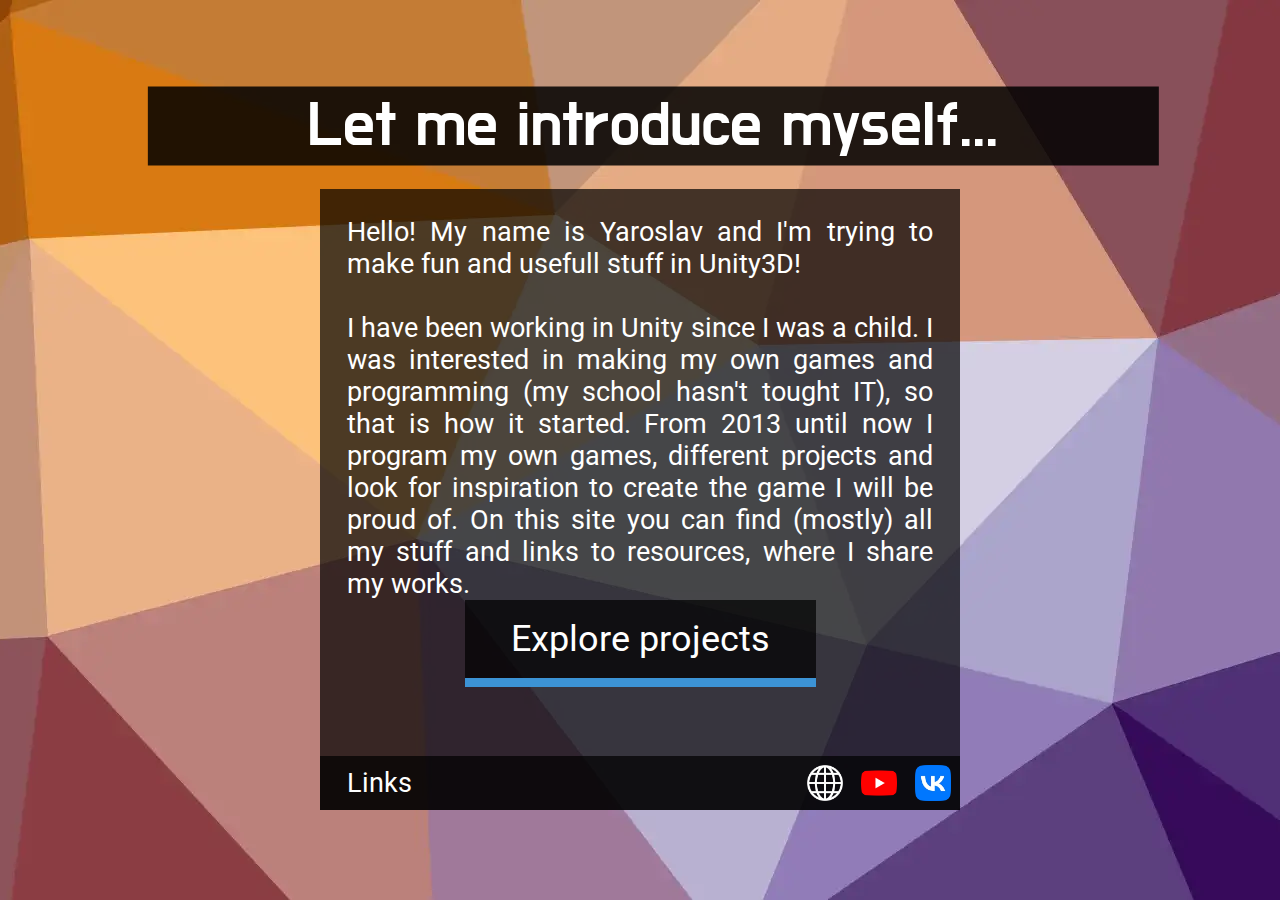
<file: index.html>
<!DOCTYPE html>
<html>
		<head>
		  <link rel="stylesheet" href="https://unpkg.com/aos@next/dist/aos.css" />
			<link href="https://fonts.googleapis.com/icon?family=Material+Icons" rel="stylesheet">
			<link href="https://fonts.googleapis.com/css?family=Open+Sans:400,700&amp;subset=cyrillic" rel="stylesheet">



			<link href="https://fonts.googleapis.com/css?family=Do+Hyeon" rel="stylesheet">
 		<link href="https://fonts.googleapis.com/css?family=Roboto&amp;subset=cyrillic" rel="stylesheet">		
 		<link href="https://fonts.googleapis.com/css?family=Roboto+Condensed:400,700&amp;subset=cyrillic" rel="stylesheet">
	 	<link rel="stylesheet" type="text/css" href="cstylesheet.css">
  <link rel="stylesheet" type="text/css" href="headerstyles.css">
  <link rel="stylesheet" type="text/css" href="selectorstyles.css">
			<title>SunRay27's website</title>


            <meta name="viewport" content="width=device-width, initial-scale=1.0 ,user-scalable:no">
			<meta content="text/html;charset=utf-8" http-equiv="Content-Type">
			<meta content="utf-8" http-equiv="encoding"

		</head>
		<body>



         <section id="aboutSection" style="background-image: url(img/splashes/canvas.webp);">
         <p class="topText">Let me introduce myself...</p>

 <div id = "contentWindow">
		<div id="textContent">
    Hello! My name is Yaroslav and I'm trying to make fun and usefull stuff in Unity3D!
    <br><br>
    I have been working in Unity since I was a child. I was interested in making my own games and programming (my school hasn't tought IT), so that is how it started. From 2013 until now I program my own games, different projects and look for inspiration to create the game I will be proud of. On this site you can find (mostly) all my stuff and links to resources, where I share my works.
    <br>
    
		<a href="projects.html#nr" class="superBtn">Explore projects</a>

    </div>
				<div id="socialFooter">
					<p id="socialText">Links</p>
					<div id="socialIconHolder">
    				<a href="https://vk.com/vid_telecompany" id="socialIcon" style="background-image:url(img/icons/VKsmall.webp)"></a>
    			</div>
    			<div id="socialIconHolder">
    				<a href="https://youtube.com/channel/UCNhUnt1i1925DH306JDN47Q/videos" id="socialIcon" style="background-image:url(img/icons/yt.webp)"></a>
    			</div>
    			<div id="socialIconHolder">
    				<a href="https://vk.com/snowlabs" id="socialIcon" style="background-image:url(img/icons/web.webp)"></a>
    			</div>
				</div>
		
	</div>


         
</section>



<script src="js/jquery-3.3.1.min.js"></script>
<script src="js/startup.js"></script>
<script src="js/mainscroller.js"></script>

  <script src="https://unpkg.com/aos@next/dist/aos.js"></script>
  <script>
    AOS.init();
  </script>

		</body>
</html>
</file>
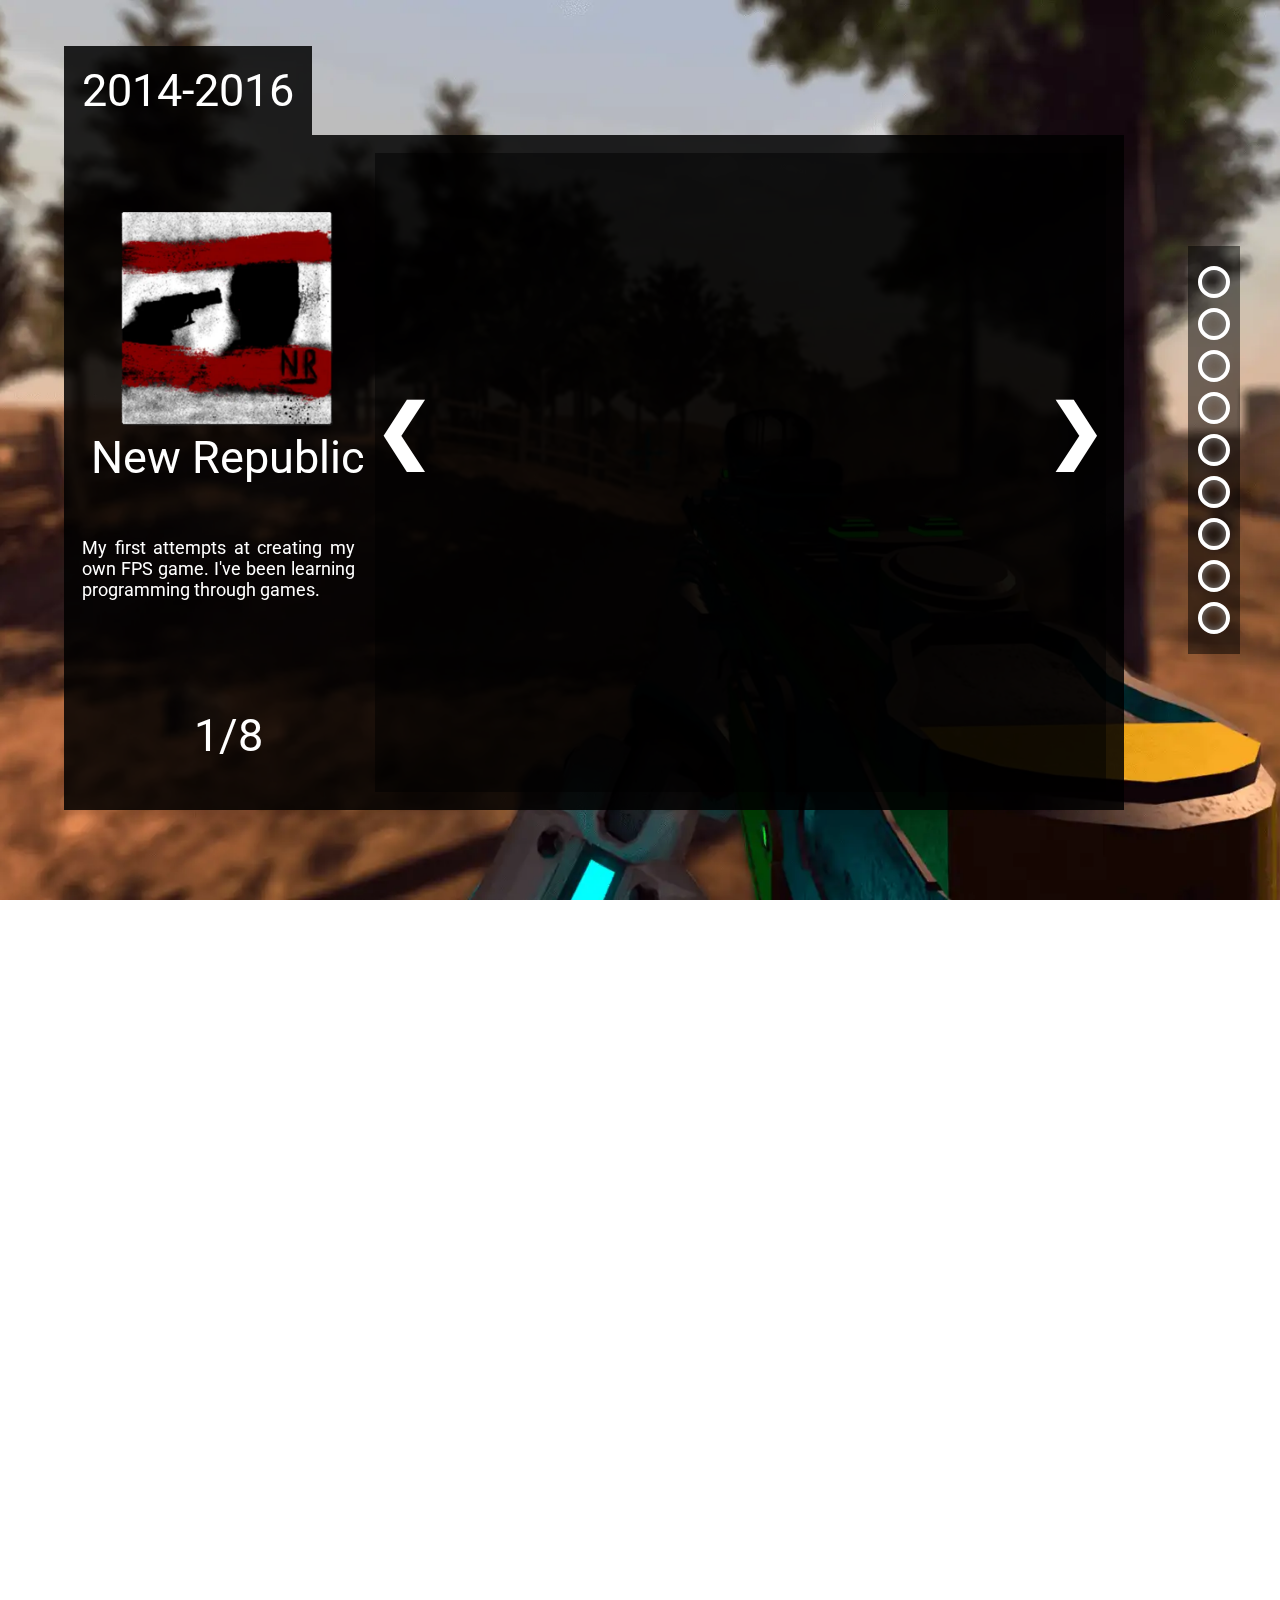
<file: projects.html>
<!DOCTYPE html>
<html>

<head>
  <meta content="text/html;charset=utf-8" http-equiv="Content-Type">
  <meta content="utf-8" http-equiv="encoding">
  <link rel="stylesheet" href="https://unpkg.com/aos@next/dist/aos.css" />
  <link href="https://fonts.googleapis.com/icon?family=Material+Icons" rel="stylesheet">
  <link href="https://fonts.googleapis.com/css?family=Open+Sans:400,700&amp;subset=cyrillic" rel="stylesheet">
  <meta name="viewport" content="width=device-width, initial-scale=1.0">
  <link href="https://fonts.googleapis.com/css?family=Do+Hyeon" rel="stylesheet">
  <link href="https://fonts.googleapis.com/css?family=Roboto&amp;subset=cyrillic" rel="stylesheet">
  <link href="https://fonts.googleapis.com/css?family=Roboto+Condensed:400,700&amp;subset=cyrillic" rel="stylesheet">
  
  <link rel="stylesheet" type="text/css" href="projectstyles.css">
  <link rel="stylesheet" type="text/css" href="lightboxstyles.css">
  <link rel="stylesheet" type="text/css" href="headerstyles.css">
  <link rel="stylesheet" type="text/css" href="selectorstyles.css">
  <title>SunRay27's projects</title>
</head>

<script src="js/slideshow.js"></script>


<body id="scrollableElement">
<div id="loading">
  <img id="loading-image" src="img/icons/r.webp" alt="Loading..." />
</div>


  <!-- Top header
  <div class="topnav" id="myTopnav">
    <div id="logo-holder"> <a href="#nr" id="logo">DO A BARREL ROLL</a> </div>
    <a class="icon" onclick="myFunction2(this); myFunction()">
      <p class="bar1"></p>
      <p class="bar2"></p>
      <p class="bar3"></p>
    </a> <a href="index.html#aboutSection">Back</a></div>
  End top header-->
  <!-- (A) LIGHTBOX CONTAINER -->
  <div id="lightbox"></div>
  <div id="holder" style="height: 100%;">
    <nav> 
      <a href="#nr" onclick="setSelected(this);" id="s1"></a>
       <a href="#5j" onclick="setSelected(this);"id="s2"></a> 
       <a href="#ij" onclick="setSelected(this);"id="s3"></a> 
       <a href="#fps" onclick="setSelected(this);"id="s4"></a> 
       <a href="#wd" onclick="setSelected(this);"id="s5"></a> 
       <a href="#rt" onclick="setSelected(this);"id="s6"></a> 
       <a href="#ra" onclick="setSelected(this);"id="s7"></a> 
       <a href="#other" onclick="setSelected(this);"id="s8"></a> 
       <a href="#rand" onclick="setSelected(this);"id="s9"></a> 
     </nav>




    <section id="nr" style="background-image: url(img/splashes/nrsection.webp)">
      <div class="yearPanel" data-aos="fade-right" data-aos-duration="1000" >2014-2016</div>
      <div class="projectWindow" data-aos="fade-right" data-aos-duration="1000">
        <section class="projectTitle">
          <br> <img src="img/icons/NR.webp"> New Republic
          <br>
          <br>
          <div class="projectDescription"> 
            My first attempts at creating my own FPS game. I've been learning programming through games. 
          </div>

          <div class="counter" id="slideNR">COUNTER_TEXT</div>



        </section>
        <section class="projectGrid">
          <div class="discription"> 
            <a class="prev" onclick="slideNR.previous(); updateNR();">&#10094;</a> 
            <a class="next" onclick="slideNR.next(); updateNR();">&#10095;</a>
            <div class="contentHolder" id="slide_nr">
            <embed class="zoomImage nr" width=100% height=100% src="https://www.youtube.com/embed/h4J2y21Df2U" title="YouTube video player" frameborder="0" allow="accelerometer; autoplay; clipboard-write; encrypted-media; gyroscope; picture-in-picture" allowfullscreen></embed>
            

            <embed loading="lazy" class="zoomImage nr" width=100% height=100% src="https://www.youtube.com/embed/ezBO0ssvdp0" title="YouTube video player" frameborder="0" allow="accelerometer; autoplay; clipboard-write; encrypted-media; gyroscope; picture-in-picture" allowfullscreen></embed>

            <embed loading="lazy" class="zoomImage nr" width=100% height=100% src="https://www.youtube.com/embed/5rH0b-k6MDs" frameborder="0" allow="accelerometer; autoplay; encrypted-media; gyroscope; picture-in-picture" allowfullscreen></embed> 
            <img class="zoomImage nr" src="img/gallery/nr1.webp"> 
            <img class="zoomImage nr" src="img/gallery/nr2.webp">
            <img class="zoomImage nr" src="img/gallery/nr3.webp">
            <img class="zoomImage nr" src="img/gallery/nr4.webp">
            <img class="zoomImage nr" src="img/gallery/nr5.webp">
            </div>
          </div>
        </section>
      </div>
    </section>
    <script>
    slideNR = slideshow("#slide_nr > embed, #slide_nr > img", 0);
    updateNR();
    function updateNR()
    {
      updateSlideText("slideNR",slideNR);
    }
    </script>




    <section id="5j" style="background-image: url(img/splashes/5jsplash.webp)"> 
      <div class="yearPanel" data-aos="fade-right" data-aos-duration="1000" >2016-2019</div>
      <div class="projectWindow" data-aos="fade-right" data-aos-duration="1000">
        <section class="projectTitle">
          <br> <img src="img/icons/5j.webp"> 5 Jumps
          <br>
          <br>
          <div class="projectDescription"> 5 Jumps is my game for mobile platforms. It even has been released on Google Play! <br><br> Jump from one side to another to restore your jumps. Remember - you have only 5 jumps.
          </div>
          <div class="counter" id="slide5J">COUNTER_TEXT</div>
        </section>
        <section class="projectGrid">
          <div class="discription"> 
            <a class="prev" onclick="slide5J.previous();update5J();">&#10094;</a> 
            <a class="next" onclick="slide5J.next();update5J();">&#10095;</a>

<div class="contentHolder" id="slide_5j">
            <img class="zoomImage j5" src="img/gallery/5j1.webp"> 
            <img class="zoomImage j5" src="img/gallery/5j2.webp"> 
            <img class="zoomImage j5" src="img/gallery/5j3.webp"> 
            <img class="zoomImage j5" src="img/gallery/5j4.webp"> 
            <img class="zoomImage j5" src="img/gallery/5j5.webp"> 

            <embed loading="lazy" class="zoomImage j5" width=100% height=100% src="https://www.youtube.com/embed/iMIkbFE2Qzw" title="YouTube video player" frameborder="0" allow="accelerometer; autoplay; clipboard-write; encrypted-media; gyroscope; picture-in-picture" allowfullscreen></embed>

            <embed loading="lazy" class="zoomImage j5" width=100% height=100% src="https://www.youtube.com/embed/hIWgPMWUnuA" title="YouTube video player" frameborder="0" allow="accelerometer; autoplay; clipboard-write; encrypted-media; gyroscope; picture-in-picture" allowfullscreen></embed>

            <embed loading="lazy" class="zoomImage j5" width=100% height=100% src="https://www.youtube.com/embed/IdTfY2xNO3o" title="YouTube video player" frameborder="0" allow="accelerometer; autoplay; clipboard-write; encrypted-media; gyroscope; picture-in-picture" allowfullscreen></embed>

            <embed loading="lazy" class="zoomImage j5" width=100% height=100% src="https://www.youtube.com/embed/CmzOFrGMTdA" title="YouTube video player" frameborder="0" allow="accelerometer; autoplay; clipboard-write; encrypted-media; gyroscope; picture-in-picture" allowfullscreen></embed>

</div>
          </div>
        </section>
      </div>
    </section>
    <script>
    slide5J = slideshow("#slide_5j > img, #slide_5j > embed", 0);
        update5J();
    function update5J()
    {
      updateSlideText("slide5J",slide5J);
    }
    </script>



    <section id="ij" style="background-image: url(img/splashes/ijsplash2.webp)">
      <div class="yearPanel" data-aos="fade-right" data-aos-duration="1000" >2018</div>
            <div class="projectWindow" data-aos="fade-right" data-aos-duration="1000">
        <section class="projectTitle">
          <br> <img src="img/icons/IJ.webp"> Infinite Jumps
          <br>
          <br>
          <div class="projectDescription"> Ideological continuation of 5 Jumps for PC platform. Move forwards to infinity and beyond! (Now featuring power-ups and different randomly generated levels). Once had an online leaderboard. <br><br> Made specially for <a target="_blank" href="https://github.com/ugractf/ugractf-2018" style="color: orange;">UgraCTF2018</a>
          </div>
        </section>
        <section class="projectGrid">
          <div class="discription">
            <div class="contentHolder">
            <embed  class="zoomImage IJ" width=100% height=100% src="https://www.youtube.com/embed/kpuIS6-6oaM" frameborder="0" allow="accelerometer; autoplay; encrypted-media; gyroscope; picture-in-picture" allowfullscreen></embed>
          </div>
          </div>
        </section>
      </div>

    </section>

    <section id="fps" style="background-image: url(img/splashes/fpsSplash.webp)">
      <div class="yearPanel" data-aos="fade-right" data-aos-duration="1000" >2019</div>
            <div class="projectWindow" data-aos="fade-right" data-aos-duration="1000">
        <section class="projectTitle">
          <br> <img src="img/icons/unknown.webp"> FPS Project
          <br>
          <br>
          <div class="projectDescription">Since I've lost most of my previous FPS assets I decided to develop another FPS game. Apex Legends-like parkour, ballistic bullets with ricochets and penetration, flexible inventory and much more. Still, it's just a demo project. 
          </div>
          <div class="counter" id="slideFPS">COUNTER_TEXT</div>
        </section>
        <section class="projectGrid">
          <div class="discription"> <a class="prev" onclick="slideFPS.previous();updateFPS();">&#10094;</a> <a class="next" onclick="slideFPS.next();updateFPS();">&#10095;</a>
            <div class="contentHolder" id="slide_fps">
            <embed class="zoomImage FPS" width=100% height=100% src="https://www.youtube.com/embed/XG1eUMS2FrI" frameborder="0" allow="accelerometer; autoplay; encrypted-media; gyroscope; picture-in-picture" allowfullscreen></embed>
            <embed loading="lazy" class="zoomImage FPS" width=100% height=100% src="https://www.youtube.com/embed/JzBblI0ulRA" frameborder="0" allow="accelerometer; autoplay; encrypted-media; gyroscope; picture-in-picture" allowfullscreen></embed>
          </div>


          </div>
        </section>
      </div>

    </section>
    <script>
    slideFPS = slideshow("#slide_fps > embed, #slide_fps > img", 0);
            updateFPS();
    function updateFPS()
    {
      updateSlideText("slideFPS",slideFPS);
    }
    </script>

    <section id="wd" style="background-image: url(img/splashes/wdSplash.webp)">
      <div class="yearPanel" data-aos="fade-right" data-aos-duration="1000" >2020</div>
            <div class="projectWindow" data-aos="fade-right" data-aos-duration="1000">
        <section class="projectTitle">
          <br> <img src="img/icons/unknown.webp"> Weapon Disassembly
          <br>
          <br>
          <div class="projectDescription">Study project, where you can use, assemble and disassemble different things. Uses Bezier curves, was made in VR in mind.<br>Even has some kind of documentation.
          </div>
        </section>
        <section class="projectGrid">
          <div class="discription"> 
            <div class="contentHolder">
            <embed class="zoomImage WD" width=100% height=100% src="https://www.youtube.com/embed/UO92Kn5aRPE" frameborder="0" allow="accelerometer; autoplay; encrypted-media; gyroscope; picture-in-picture" allowfullscreen></embed>
          </div>
          </div>
        </section>
      </div>

    </section>



    <section id="rt" style="background-image: url(img/splashes/rtSplash.webp)">
      <div class="yearPanel" data-aos="fade-right" data-aos-duration="1000" >2022</div>
            <div class="projectWindow" data-aos="fade-right" data-aos-duration="1000">
        <section class="projectTitle">
          <br> <img src="img/icons/r.webp"> Robot Tactics
          <br>
          <br>
          <div class="projectDescription">Turn-based strategy game demo. Uses A* pathfinding on a hexagonal grid, all paths are filtered (a bit) and smoothed by bezier interpolation.<br> Made from scratch!
          </div>
          <div class="counter" id="slideRT">COUNTER_TEXT</div>
        </section>
        <section class="projectGrid">
          <div class="discription"> <a class="prev" onclick="slideRT.previous();updateRT();">&#10094;</a> <a class="next" onclick="slideRT.next();updateRT();">&#10095;</a>
            <div class="contentHolder" id="slide_rt">
            <embed class="zoomImage RT" width=100% height=100% src="https://www.youtube.com/embed/cktnhKuLAKA" frameborder="0" allow="accelerometer; autoplay; encrypted-media; gyroscope; picture-in-picture" allowfullscreen></embed>
            <img class="zoomImage RT" src="img/gallery/rt1.webp"> 
            <img class="zoomImage RT" src="img/gallery/rt2.webp"> 
          </div>
          </div>
        </section>
      </div>

    </section>
    <script>
    slideRT = slideshow("#slide_rt > embed, #slide_rt > img", 0);
                updateRT();
    function updateRT()
    {
      updateSlideText("slideRT",slideRT);
    }
    </script>

    <section id="ra" style="background-image: url(img/splashes/raSplash.webp)">
      <div class="yearPanel" data-aos="fade-right" data-aos-duration="1000" >2022</div>
            <div class="projectWindow" data-aos="fade-right" data-aos-duration="1000">
        <section class="projectTitle">
          <br> <img src="img/icons/r.webp"> Robot Arcade
          <br>
          <br>
          <div class="projectDescription">Action game I'm currently developing. Watch tons of enemies fall! Upgrade your items in different ways! Watch your bullets explode and duplicate! Talk to NPC's! Beware of enemies implemented with behaviour trees! Cool!<br>The biggest thing so far.
          </div>
          <div class="counter" id="slideRA">COUNTER_TEXT</div>
        </section>
        <section class="projectGrid">
          <div class="discription"> <a class="prev" onclick="slideRA.previous();updateRA();">&#10094;</a> <a class="next" onclick="slideRA.next();updateRA();">&#10095;</a>
            <div class="contentHolder" id="slide_ra">
            <embed class="zoomImage RA" width=100% height=100% src="https://www.youtube.com/embed/h__BtrRcJ9E" frameborder="0" allow="accelerometer; autoplay; encrypted-media; gyroscope; picture-in-picture" allowfullscreen></embed>
            <embed loading="lazy" class="zoomImage RA" width=100% height=100% src="https://www.youtube.com/embed/RJwf3KAc3ag" frameborder="0" allow="accelerometer; autoplay; encrypted-media; gyroscope; picture-in-picture" allowfullscreen></embed>
            <embed loading="lazy" class="zoomImage RA" width=100% height=100% src="https://www.youtube.com/embed/9NoOg77_OoU" frameborder="0" allow="accelerometer; autoplay; encrypted-media; gyroscope; picture-in-picture" allowfullscreen></embed>
            <embed loading="lazy" class="zoomImage RA" width=100% height=100% src="https://www.youtube.com/embed/pAbtAy2G9m0" frameborder="0" allow="accelerometer; autoplay; encrypted-media; gyroscope; picture-in-picture" allowfullscreen></embed>

            <img class="zoomImage RA" src="img/gallery/ra1.webp"> 
            <img class="zoomImage RA" src="img/gallery/ra2.webp"> 
            <img class="zoomImage RA" src="img/gallery/ra3.webp"> 
            <img class="zoomImage RA" src="img/gallery/ra4.webp"> 
          </div>
          </div>
        </section>
      </div>

    </section>
    <script>
    slideRA = slideshow("#slide_ra > embed, #slide_ra > img", 0);
                    updateRA();
    function updateRA()
    {
      updateSlideText("slideRA",slideRA);
    }
    </script>

    <section id="other" style="background-image: url(img/splashes/other.webp)">
      <section class="otherHolder">


      <div class="otherWindow" data-aos="fade-up" data-aos-duration="1000">
        <div class="otherTitle">
            Physics labs
              <div class="otherDescription">Virtual implementation of physics laboratory works. Just like in real life!
                <a target="_blank" href="https://sunray27.github.io/WebPhysicsLabs/" style="color: orange;">WebGL demo</a>
              </div>
            <img class="zoomImage" src="img/other/lab2.webp" style=" width: 70%;  bottom: 20px; margin: auto;margin-top: 25px;"> 
            <img class="zoomImage" src="img/other/lab1.webp" style=" width: 70%;  bottom: 20px; margin: auto;margin-top: 25px;"> 
        </div>
      </div>

            <div class="otherWindow" data-aos="fade-up" data-aos-duration="1000" data-aos-delay="300">
        <div class="otherTitle">
            FFMPEG Wrapper
              <div class="otherDescription">My own wrapper for basic functionality of FFMPEG library! Supports drag'n'drop and batch processing. It just works! Made with WinForms.
              <br>
              <a target="_blank" href="https://github.com/SunRay27/ffmpeg_wrapper" style="color: orange;">Source</a>
              </div>

            <img class="zoomImage" src="img/other/ffmpeg1.webp" style=" width: 70%;  bottom: 20px; margin: auto; margin-top: 25px;"> 
            <img class="zoomImage" src="img/other/ffmpeg2.webp" style=" width: 70%;  bottom: 20px; margin: auto;margin-top: 25px;"> 
        </div>
      </div>

            <div class="otherWindow" data-aos="fade-up" data-aos-duration="1000" data-aos-delay="600">
        <div class="otherTitle">
            XYZ Moscow
              <div class="otherDescription">WebGL interactive background for XYZ Moscow. Shaders, yeah!
                <br>
                <a target="_blank" href="https://sunray27.github.io/xyz/app/" style="color: orange;">WebGL demo</a>
                <br>
                <a target="_blank" href="https://xyzmoscow.com/" style="color: orange;">XYZ Moscow</a>
                <br>
                <a target="_blank" href="https://www.youtube.com/watch?v=lENHycA_QFU" style="color: orange;">Video</a>
                
              </div>
            <img class="zoomImage" src="img/other/xyz1.webp" style=" width: 70%;  bottom: 20px; margin: auto;margin-top: 25px;"> 
            <img class="zoomImage" src="img/other/xyz2.webp" style=" width: 70%;  bottom: 20px; margin: auto;margin-top: 25px;"> 
        </div>
      </div>

      </section>
    </section>

<!--RANDOM-->
    <section id="rand" style="background-image: url(img/splashes/randSplash.webp)">
            <div class="projectWindow" data-aos="fade-right" data-aos-duration="1000">
        <section class="projectTitle">
           And there is more!
          <div class="projectDescription">Check out my other videos (and images)! You won't regret it!<br>I'm serious. 
          </div>
          <div class="counter" id="slideRand">COUNTER_TEXT</div>
        </section>
        <section class="projectGrid">
          <div class="discription"> <a class="prev" onclick="slideRand.previous();updateRand();">&#10094;</a> <a class="next" onclick="slideRand.next();updateRand();">&#10095;</a>
            <div class="contentHolder" id="slide_rand">
            <embed  class="zoomImage Rand" width=100% height=100% src="https://www.youtube.com/embed/m6c8Hhc9m4M" frameborder="0" allow="accelerometer; autoplay; encrypted-media; gyroscope; picture-in-picture" allowfullscreen></embed>

            <embed loading="lazy" class="zoomImage Rand" width=100% height=100% src="https://www.youtube.com/embed/klVQld8PPfc" frameborder="0" allow="accelerometer; autoplay; encrypted-media; gyroscope; picture-in-picture" allowfullscreen></embed>

            <img class="zoomImage Rand" src="img/random/2.webp"> 

            <embed loading="lazy" class="zoomImage Rand" width=100% height=100% src="https://www.youtube.com/embed/lENHycA_QFU" frameborder="0" allow="accelerometer; autoplay; encrypted-media; gyroscope; picture-in-picture" allowfullscreen></embed>

            <img class="zoomImage Rand" src="img/random/3.webp"> 

            <embed loading="lazy" class="zoomImage Rand" width=100% height=100% src="https://www.youtube.com/embed/lzR05eWSups" frameborder="0" allow="accelerometer; autoplay; encrypted-media; gyroscope; picture-in-picture" allowfullscreen></embed>

            <img class="zoomImage Rand" src="img/random/4.webp"> 

            <embed loading="lazy" class="zoomImage Rand" width=100% height=100% src="https://www.youtube.com/embed/ir3A0kh9Cfg" frameborder="0" allow="accelerometer; autoplay; encrypted-media; gyroscope; picture-in-picture" allowfullscreen></embed>

            <img class="zoomImage Rand" src="img/random/7.webp"> 

            <embed loading="lazy" class="zoomImage Rand" width=100% height=100% src="https://www.youtube.com/embed/HdAqHWePusU" frameborder="0" allow="accelerometer; autoplay; encrypted-media; gyroscope; picture-in-picture" allowfullscreen></embed>

            <img class="zoomImage Rand" src="img/random/12.webp"> 
            <img class="zoomImage Rand" src="img/random/17.webp"> 
            <img class="zoomImage Rand" src="img/random/22.webp"> 
            <img class="zoomImage Rand" src="img/random/26.webp"> 
            <img class="zoomImage Rand" src="img/random/27.webp"> 
            <img class="zoomImage Rand" src="img/random/28.webp">
            <img class="zoomImage Rand" src="img/random/29.webp">  
            <img class="zoomImage Rand" src="img/random/34.webp"> 
            <img class="zoomImage Rand" src="img/random/38.webp"> 
            <img class="zoomImage Rand" src="img/random/40.webp"> 
            <img class="zoomImage Rand" src="img/random/41.webp"> 
            <img class="zoomImage Rand" src="img/random/43.webp"> 
            <img class="zoomImage Rand" src="img/random/44.webp"> 
            <img class="zoomImage Rand" src="img/random/46.webp"> 
          </div>
          </div>
        </section>
      </div>

    </section>
    <script>
    slideRand = slideshow("#slide_rand > img, #slide_rand > embed", 0);
                        updateRand();
    function updateRand()
    {
      updateSlideText("slideRand",slideRand);
    }
    </script>



    </div>
    <script src="https://unpkg.com/aos@next/dist/aos.js"></script>
    <script>
    AOS.init();
    </script>

<script src="js/jquery-3.3.1.min.js"></script>
    <script>
  $(window).on('load', function () {
    $('#loading').hide();
    loaded = true;
  }) 
</script>

<script>
  jQuery('.discription')
 //you can add your own selector
.click(function(){
 //apply function when click on iframe
jQuery(this).find('embed').addClass('clicked')})
 //apply class clicked
.mouseleave(function(){
 //apply when mouse leave the iframe
jQuery(this).find('embed').removeClass('clicked')}); //remove class clicked
</script>


<script src="js/smooth-scroll.js"></script>
<script src="js/startup.js"></script>
<script src="js/projectsScroller.js"></script>
<script src="js/lightbox.js"></script>


</body>

</html>
</file>
<file: cstylesheet.css>
.superBtn:hover {
     transition: 0.2s;
     width: 50vh;
     box-shadow: 0 1vh 0 0 orange;
}

 .superBtn {
     user-select: none;
     -webkit-user-select: none;
    /* Safari */
     -moz-user-select: none;
    /* Firefox */
     -ms-user-select: none;
    /* IE10+/Edge */
     
     //transform: translate(-50%, -50%);
     margin: auto;
     //margin-top: 80px;
     color: white;
     text-align: center;
     font-family: 'Roboto', sans-serif;
     font-size: 4vh;

     position: relative;
     width: 35vh;
     padding: 2vh;
     box-shadow: 0vh 1vh 0 0 #3C93D5;
     background-color: rgba(0,0,0, 0.7);
     text-decoration: none;

     transition: 0.2s;
     display: block;
}

 h6{
     position: relative;
     font-family: 'Roboto', sans-serif;
     color: black;
     margin-left: 15%;
     margin-right: 15%;
     text-align: justify;
     min-width: 350px;
     font-size: 16px;
     z-index: -1;
     overflow: clip;
}
 .topText {
     background-color: rgb(0,0,0);
    /* Fallback color */
     background-color: rgba(0,0,0, 0.85);
    /* Black w/opacity/see-through */
     color: white;
     font-size: 7vh;
     position: absolute;
     top: 7vh;
     left: 55%;
     transform: translate(-55%, -50%);
     z-index: 2;
     margin-left: 0;
     width: 79vw;
     text-anchor: (0,0,0);
     text-align: center;
     margin-bottom: 0;
     font-family: 'Do Hyeon', sans-serif;
     user-select: none;
     -webkit-user-select: none;
    /* Safari */
     -moz-user-select: none;
    /* Firefox */
     -ms-user-select: none;
    /* IE10+/Edge */
}
 #contentWindow {
     background-color: rgba(0,0,0, 0.7);
     position: absolute;
     top: 21vh;
     bottom: 10vh;
     width: 50%;
     left: 25%;
     right: 25%;
}
 #textContent {
     font-family: 'Roboto', sans-serif;
     font-size: 3vh;
     color: white;
     text-align: justify;
     padding: 3vh;
}
 #socialFooter {
     user-select: none;
     -webkit-user-select: none;
    /* Safari */
     -moz-user-select: none;
    /* Firefox */
     -ms-user-select: none;
    /* IE10+/Edge */
     background-color: rgba(0,0,0, 0.7);
     display: block;
     right: 0;
     bottom: 0;
     left: 0;
     position: absolute;
     height: 6vh;
     transition: 0.2s;
}
 #socialIconHolder {
     user-select: none;
     -webkit-user-select: none;
    /* Safari */
     -moz-user-select: none;
    /* Firefox */
     -ms-user-select: none;
    /* IE10+/Edge */
     display: inline-block;
     float: right;
     width: 6vh;
     height: 6vh;
}
 #socialText {
     font-family: 'Roboto', sans-serif;
     font-size: 3vh;
     color: white;
     display: inline-flex;
     padding-left: 3vh;
     transform: translateY(-50%);
}
 #socialIcon {
     user-select: none;
     -webkit-user-select: none;
    /* Safari */
     -moz-user-select: none;
    /* Firefox */
     -ms-user-select: none;
    /* IE10+/Edge */
     top: 25%;
     transform: translateY(25%);
     background-size: contain;
     display: block;
     margin: auto;
     width: 4vh;
     height: 4vh;
     transition: 0.2s;
}
 #socialIcon:hover {
     user-select: none;
     -webkit-user-select: none;
    /* Safari */
     -moz-user-select: none;
    /* Firefox */
     -ms-user-select: none;
    /* IE10+/Edge */
     top: 12%;
     transform: translateY(12%);
     background-size: contain;
     display: block;
     margin: auto;
     width: 5vh;
     height: 5vh;
     transition: 0.2s;
}
</file>
<file: headerstyles.css>
.topnav{
     top: -70px;
     display: block;
     transition: 0.1s all;
     text-align: left;
     width: 100%;
     position: fixed;
     overflow: hidden;
     height: 70px;
     background-color: rgba(0,0,0,0.5);
     z-index: 100;
}
 .topnav a:hover:not(:first-child){
     cursor: pointer;
     background-color: coral;
}
 .topnav .icon{
     display: none;
}
 .topnav a{
     user-select: none;
     transition: 0.1s all;
     float: right;
     text-decoration: none;
     color: white;
     font-size: 25px;
     height: 70px;
     padding: 20px;
     text-align: center;
     display: inline-block;
     font-family: 'Roboto', sans-serif;
}
 .icon{
     right: 0;
     top: 0;
     position: absolute;
     display: block;
}
 .bar1, .bar2, .bar3 {
     width: 35px;
     height: 5px;
     background-color: white;
     margin: 5px;
     transition: 0.1s;
     display: block;
     vertical-align: top;
}
 .change .bar1{
     transform: rotate(-45deg) translate(-8px, 8px);
}
 .change .bar2{
     opacity: 0;
}
 .change .bar3{
     transform: rotate(45deg) translate(-7px, -7px);
}
 @media (max-width: 600px) {
     .topnav a:not(:first-child) {
        display: none;
    }
     .topnav a.icon {
         display: block;
    }
}
 @media (max-width: 390px) {
     #logo {
        opacity: 0;
    }
     .topnav a.icon {
         width:100%;
    }
     .bar1, .bar2, .bar3{
         margin-left: 50%;
    }
}
 @media screen and (max-width: 600px) {
     .topnav.responsive {
         //position: absolute;
         height: 210px;
         overflow: hidden;
         background-color: rgba(0,0,0,0.5);
    }
     .topnav.responsive a {
         padding: 0;
         height: 30px;
         padding: 20px;
         float: none;
         display: block;
         text-align: center;
    }
     .topnav.responsive a.icon {
         padding: 20px;
    }
}
 #logo{
     margin: 0;
     padding: 14px 0;
     display: inline-block;
     padding-left: 20px;
     text-decoration: none;
     color: white;
     font-family: 'Do Hyeon', sans-serif;
     font-size: 35px;
}
 #logo-holder{
     display: inline-block;
     text-align: left;
}
 section {
     height: 100%;
     position: relative;
     background-position: top center;
     background-repeat: no-repeat;
     background-size: cover;
     background-attachment: fixed;
}
</file>
<file: selectorstyles.css>
span{
     vertical-align: middle;
}
 nav {
     position: fixed;
     z-index: 98;
     top: 50%;
     right: 40px;
     transform: translateY(-50%);
     padding: 10px;
     background-color: rgba(0, 0, 0, 0.5);
}

 nav a{
     user-select: none;
     -webkit-user-select: none;
    /* Safari */
     -moz-user-select: none;
    /* Firefox */
     -ms-user-select: none;
    /* IE10+/Edge */
     margin-top: 10px;
     margin-bottom: 10px;
     display: block;
     color: transparent;
     position: relative;
     box-shadow: inset 0 0 10px grey;
     width: 24px;
     height: 24px;
     border-radius: 50%;
     border: 4px solid #fff;
     transition: 0.2s;
}

.selected
{
    background-color: orange;
    transition: 0.2s;
}

 nav a:hover{
     background-color: rgba(0,255,0,0.6);
     transition: 0.2s;
}
 section {
     height: 100%;
     position: relative;
     background-position: top center;
     background-repeat: no-repeat;
     background-size: cover;
     background-attachment: fixed;
}

 html,body{
     height: 100%;
     margin: 0;
}
 html{
     overflow: hidden;
}

#loading {
user-drag: none; 
user-select: none;
-moz-user-select: none;
-webkit-user-drag: none;
-webkit-user-select: none;
-ms-user-select: none;

  position: fixed;
  display: flex;
  justify-content: center;
  align-items: center;
  width: 100%;
  height: 100%;
  top: 0;
  left: 0;
  opacity: 0.7;
  background-color: #fff;
  z-index: 99;
}

#loading-image {
user-drag: none; 
user-select: none;
-moz-user-select: none;
-webkit-user-drag: none;
-webkit-user-select: none;
-ms-user-select: none;
pointer-events: none;
  width: 200px;
  height: 200px;
  user-select: none;
  z-index: 100;
  animation: pulse 2s infinite;
}
@keyframes pulse {
    0% {
        transform: scale(0.8);
    }

    50% {
        transform: scale(1.2);
    }

    100% {
        transform: scale(0.8);
    }
}
</file>
<file: projectstyles.css>
.otherHolder{
  position: absolute;
  width: 100%;
  top: 70px;
  right: 100px;
}
 .otherWindow {
     background-color: rgba(0,0,0,0.7);
     
     position: relative;
     color: white;
     font-family: "Roboto";
     
     
     text-align: justify;
     font-size: 2vh;
     padding: 2vh;

     margin-left: 20px;
     //margin: auto;
     width: 25%;
     left: 120px;
     top: 10%;
     bottom: 100px;
     display: inline-flex;
}


 .otherTitle {
    user-select: none;
    -webkit-user-select: none;
    /* Safari */
    -moz-user-select: none;
    /* Firefox */
    -ms-user-select: none;
    /* IE10+/Edge */
    text-align: center;
    //display: block;
    font-size: 5vh;
    width: 100%;
}

   .otherTitle img {
user-drag: none; 
user-select: none;
-moz-user-select: none;
-webkit-user-drag: none;
-webkit-user-select: none;
-ms-user-select: none;
    background-size: cover;
    display: block;
    margin: auto;
    width: 20vh;
    height: 20vh;
 }
   .otherDescription {
    user-select: none;
    -webkit-user-select: none;
    /* Safari */
    -moz-user-select: none;
    /* Firefox */
    -ms-user-select: none;
    /* IE10+/Edge */
    padding-right: 20px;
    text-align: justify;
    display: block;
    font-size: 2vh;
 }
.otherDiscription
{
  background-color: rgba(0, 0, 0, 0.5);
  height: 100%;
  width: 100%;
}

.yearPanel
{
  pointer-events: none;
user-select: none;
-moz-user-select: none;
-webkit-user-select: none;
-ms-user-select: none;
  position: absolute;
  background-color: rgba(0,0,0,0.85);
  color: white;
  font-family: "Roboto";
  text-align: center;
  font-size: 5vh;
  margin-left: 5%;
  padding: 2vh;
  bottom: 85%;
}

 .projectWindow {
     background-color: rgba(0,0,0,0.85);
     margin-top:0;
     position: absolute;
     color: white;
     font-family: "Roboto";
     
     
     
     text-align: left;
     font-size: 2vh;
     padding: 2vh;


    width: 80%;

    margin-left: 5%;

     top: 15%;
     bottom: 10%;
     display: flex;
}
  .projectTitle {
             user-select: none;
     -webkit-user-select: none;
    /* Safari */
     -moz-user-select: none;
    /* Firefox */
     -ms-user-select: none;
    /* IE10+/Edge */
    text-align: center;
    display: block;
    font-size: 5vh;
    width: 40%;
 }
   .projectTitle img {
user-drag: none; 
user-select: none;
-moz-user-select: none;
-webkit-user-drag: none;
-webkit-user-select: none;
-ms-user-select: none;
     background-size: contain;
     display: block;
     margin: auto;
     width: 25vh;
     height: 25vh;
 }
  .projectDescription {
             user-select: none;
     -webkit-user-select: none;
    /* Safari */
     -moz-user-select: none;
    /* Firefox */
     -ms-user-select: none;
    /* IE10+/Edge */
    padding-right: 20px;
    text-align: justify;
    display: block;
    font-size: 2vh;
 }
  .projectGrid {
    width: 100%;
 }
 .counter
 {
  position: absolute;
  display: block;
  width: 100%;
  text-align: center;
  font-size: 5vh;
  bottom: 30px;
 }
  .zoomImage.j5
 {
  object-fit: scale-down;
 }
 .zoomImage
{
  cursor: pointer;
user-drag: none; 
user-select: none;
-moz-user-select: none;
-webkit-user-drag: none;
-webkit-user-select: none;
-ms-user-select: none;
      width:100%;
    height:100%;
      /* contain | cover | fill | scale-down */
    object-fit: cover;
    overflow: hidden;

    box-shadow: 0px 0px 10px orange;
}

.contentHolder
{
    cursor: pointer;
user-drag: none; 
user-select: none;
-moz-user-select: none;
-webkit-user-drag: none;
-webkit-user-select: none;
-ms-user-select: none;
      width:100%;
    height:100%;
      /* contain | cover | fill | scale-down */
    object-fit: cover;
    overflow: hidden;

}

.contentHolder embed {

pointer-events: none;
 /*Disable actions with mouse completely*/
}
.contentHolder embed.clicked {
pointer-events: auto;
 /*Enable mouse actions again*/
}



.discription
{
  background-color: rgba(0, 0, 0, 0.5);
  height: 100%;
  width: 100%;
}
/* Next & previous buttons */
.prev, .next {
  cursor: pointer;
    user-select: none;
  -webkit-user-select: none; /* Safari */        
  -moz-user-select: none; /* Firefox */
  -ms-user-select: none; /* IE10+/Edge */
  position: absolute;

  color: white;
  font-weight: bold;
  font-size: 70px;
  transition: 0.2s ease;
  border-radius: 0 3px 3px 0;
  top: 37%;
}

/* Position the "next button" to the right */
.next {
    right: 0px;
}
/* Position the "next button" to the right */
.prev {
    left: 0px;
}
.prev:hover, .next:hover
{
color: orange;
}
</file>
<file: lightboxstyles.css>
/* (A) LIGHTBOX BACKGROUND */
#lightbox {
  /* (A1) COVERS FULLSCREEN */
  position: fixed; z-index: 999;
  top: 0; left: 0;
  width: 100vw; height: 100vh;
 
  /* (A2) BACKGROUND */
  background: rgba(0, 0, 0, 0.5);
 
  /* (A3) CENTER IMAGE ON SCREEN */
  display: flex;
  align-items: center;
  align-items: center;
 
  /* (A4) HIDDEN BY DEFAULT */
  visibility: hidden;
  opacity: 0;
 
  /* (A5) SHOW/HIDE ANIMATION */
  transition: opacity ease 0.2s;

       user-select: none;
     -webkit-user-select: none;
    /* Safari */
     -moz-user-select: none;
    /* Firefox */
     -ms-user-select: none;
    /* IE10+/Edge */
}
 
/* (A6) TOGGLE VISIBILITY */
#lightbox.show {
  visibility: visible;
  opacity: 1;
  cursor: pointer;
}
 /* (A6) TOGGLE VISIBILITY */
#lightbox.hide {
  visibility: hidden;
  opacity: 0;
  transition: 0.2s;
  
}
/* (B) LIGHTBOX IMAGE */
#lightbox img {
  /* (B1) DIMENSIONS */
  width: auto;
  height: 80%;
  margin: auto;
  /* (B2) IMAGE FIT */
  /* contain | cover | fill | scale-down */
  object-fit: contain;
  box-shadow: 0px 0px 70px black;

  user-drag: none; 
user-select: none;
-moz-user-select: none;
-webkit-user-drag: none;
-webkit-user-select: none;
-ms-user-select: none;
pointer-events: none;
}


/* (C) LIGHTBOX IMAGE - FULLSCREEN ALTERNATIVE *
#lightbox img {
  width: 100vw;
  height: 100vh;
  object-fit: cover;
}
</file>
